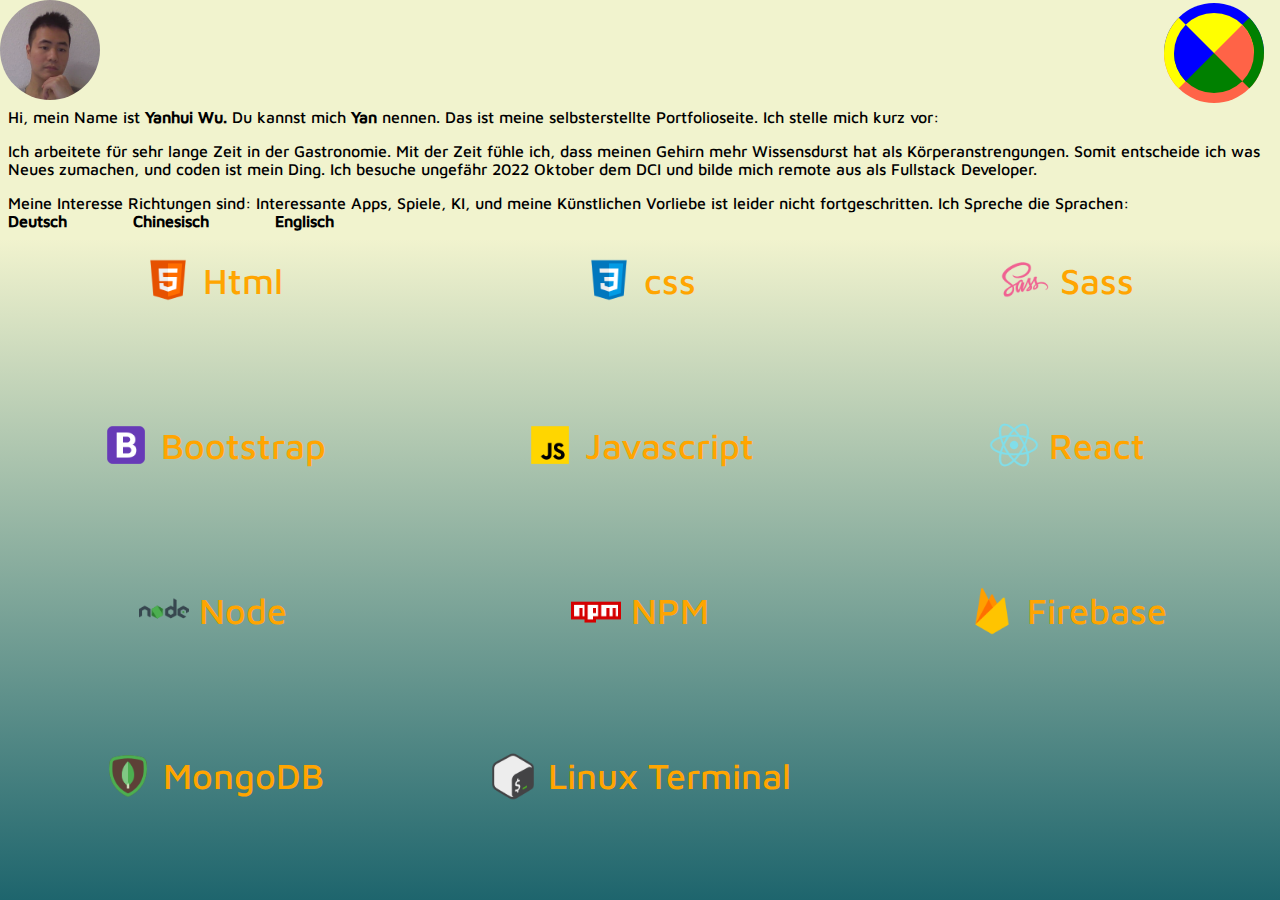
<file: index.html>
<!DOCTYPE html>
<html lang="en">
<head>
    <meta charset="UTF-8">
    <meta http-equiv="X-UA-Compatible" content="IE=edge">
    <meta name="viewport" content="width=device-width, initial-scale=1.0">
    <meta name="author" content="Yanhui Wu">
    <link rel="icon" href="Icon/icons8-code-64.png">
    <link rel="stylesheet" href="style.css">
    <link rel="stylesheet" href="https://cdnjs.cloudflare.com/ajax/libs/font-awesome/6.3.0/css/all.min.css" integrity="sha512-SzlrxWUlpfuzQ+pcUCosxcglQRNAq/DZjVsC0lE40xsADsfeQoEypE+enwcOiGjk/bSuGGKHEyjSoQ1zVisanQ==" crossorigin="anonymous" referrerpolicy="no-referrer" />
    <title>Yan's Projekt</title>
</head>
<body>

    <div id="container">
        <nav id="navi">
            <div class="navi-container navi-puls">
                
                <h2 class="navi-kreis"><p></p></h2>
                <ul class="navi-bar">
                    <li class="navi-home"><a href="index.html">Home</a> </li>
                    <li class="navi-projekt"><a href="projekt.html">Projekt</a> </li>
                    <li class="navi-kontakt"><a href="impressum.html">Kontakt</a> </li>
                </ul>
            </div>
        </nav>
        <header id="skills">
            
            <section class="skill-intro">
                <div class="skill-text">
                    <div id="skill-foto"></div>
                    <P>Hi, mein Name ist <span>Yanhui Wu.</span> Du kannst mich <span>Yan</span> nennen. Das ist meine selbsterstellte Portfolioseite. Ich stelle mich kurz vor: </P>
                    <p>Ich arbeitete für sehr lange Zeit in der Gastronomie. Mit der Zeit fühle ich, dass meinen Gehirn mehr Wissensdurst hat als Körperanstrengungen. Somit entscheide ich was Neues zumachen, und coden ist mein Ding. Ich besuche ungefähr 2022 Oktober dem DCI und bilde mich remote aus als Fullstack Developer.</p> <p>Meine Interesse Richtungen sind: Interessante Apps, Spiele, KI, und meine Künstlichen Vorliebe ist leider nicht fortgeschritten. Ich Spreche die Sprachen:  <span class="deutsch fa">Deutsch</span><span class="chinesisch fa">Chinesisch</span><span class="englisch fa">Englisch</span></p> 
                </div>
            </section>
            
            <summary class="skills-set">
                <div class="skill-html fa ">Html</div>
                <div class="skill-css fa">css</div>
                <div class="skill-sass fa">Sass</div>
                <div class="skill-bootstrap fa">Bootstrap</div>
                <div class="skill-javascript fa">Javascript</div>
                <div class="skill-react fa">React</div>
                <div class="skill-node fa">Node</div>
                <div class="skill-npm fa">NPM</div>
                <div class="skill-firebase fa">Firebase</div>
                <div class="skill-mongoDB fa">MongoDB</div>
                <div class="skill-terminal fa">Linux Terminal</div>

            </summary>
        </header>

    </div>


        
</body>
</html>
</file>
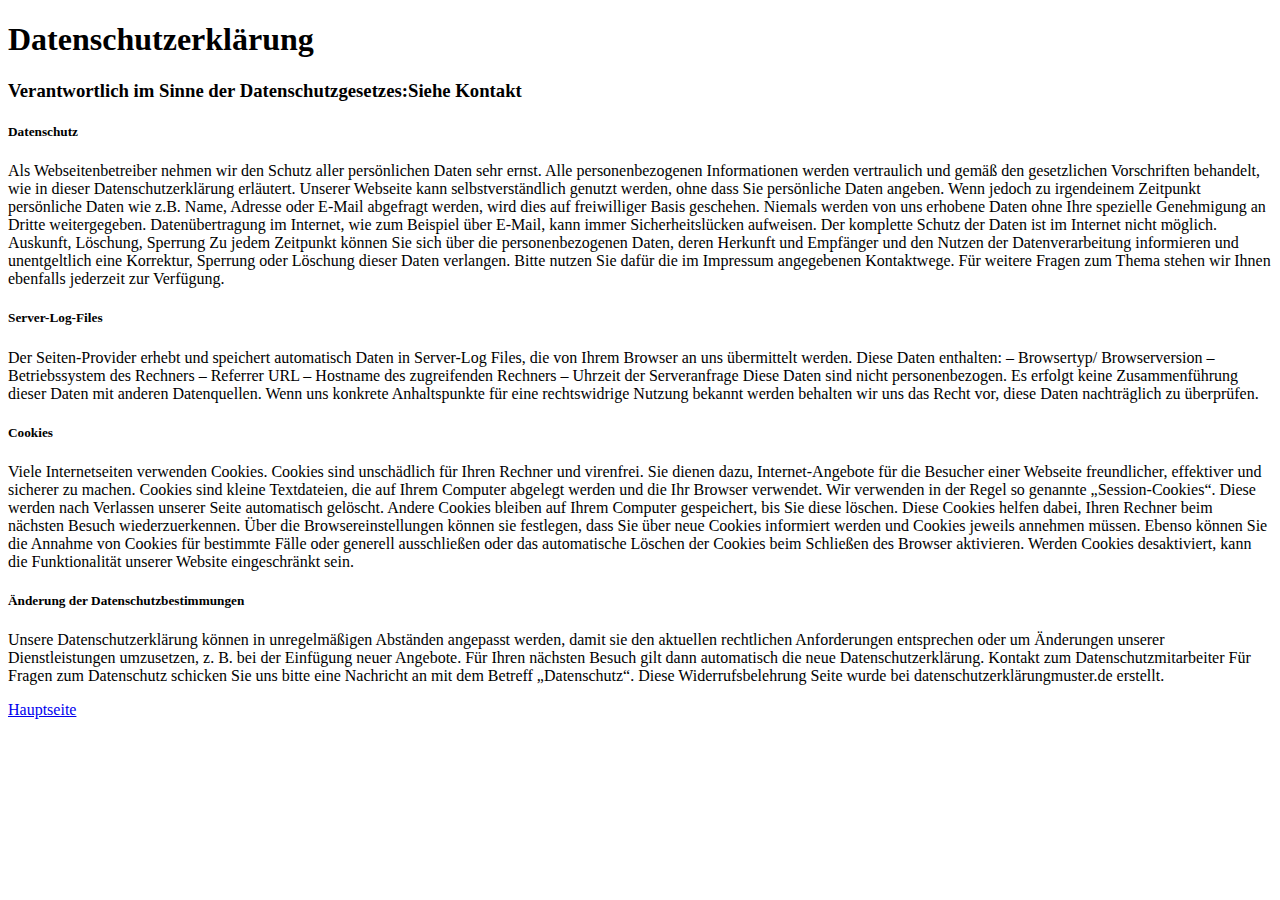
<file: datenschutz.html>
<!DOCTYPE html>
<html lang="en">
<head>
    <meta charset="UTF-8">
    <meta http-equiv="X-UA-Compatible" content="IE=edge">
    <meta name="viewport" content="width=device-width, initial-scale=1.0">
    <title>Datenschutz</title>
</head>
<body>

    
    <h1>Datenschutzerklärung</h1>
    
<h3>Verantwortlich im Sinne der Datenschutzgesetzes:Siehe Kontakt</h3>
<h5>Datenschutz</h5>
<p>Als Webseitenbetreiber nehmen wir den Schutz aller persönlichen Daten sehr ernst. Alle personenbezogenen Informationen werden vertraulich und gemäß den gesetzlichen Vorschriften behandelt, wie in dieser Datenschutzerklärung erläutert.

    Unserer Webseite kann selbstverständlich genutzt werden, ohne dass Sie persönliche Daten angeben. Wenn jedoch zu irgendeinem Zeitpunkt persönliche Daten wie z.B. Name, Adresse oder E-Mail abgefragt werden, wird dies auf freiwilliger Basis geschehen. Niemals werden von uns erhobene Daten ohne Ihre spezielle Genehmigung an Dritte weitergegeben.
    
    Datenübertragung im Internet, wie zum Beispiel über E-Mail, kann immer Sicherheitslücken aufweisen. Der komplette Schutz der Daten ist im Internet nicht möglich.
    
    Auskunft, Löschung, Sperrung
    
    Zu jedem Zeitpunkt können Sie sich über die personenbezogenen Daten, deren Herkunft und Empfänger und den Nutzen der Datenverarbeitung informieren und unentgeltlich eine Korrektur, Sperrung oder Löschung dieser Daten verlangen. Bitte nutzen Sie dafür die im Impressum angegebenen Kontaktwege. Für weitere Fragen zum Thema stehen wir Ihnen ebenfalls jederzeit zur Verfügung.</p>

    <h5>Server-Log-Files</h5>


<p>Der Seiten-Provider erhebt und speichert automatisch Daten in Server-Log Files, die von Ihrem Browser an uns übermittelt werden. Diese Daten enthalten:

    – Browsertyp/ Browserversion
    
    – Betriebssystem des Rechners
    
    – Referrer URL
    
    – Hostname des zugreifenden Rechners
    
    – Uhrzeit der Serveranfrage
    
    Diese Daten sind nicht personenbezogen. Es erfolgt keine Zusammenführung dieser Daten mit anderen Datenquellen. Wenn uns konkrete Anhaltspunkte für eine rechtswidrige Nutzung bekannt werden behalten wir uns das Recht vor, diese Daten nachträglich zu überprüfen.</p>


<h5>Cookies</h5>

<p>Viele Internetseiten verwenden Cookies. Cookies sind unschädlich für Ihren Rechner und virenfrei. Sie dienen dazu, Internet-Angebote für die Besucher einer Webseite freundlicher, effektiver und sicherer zu machen. Cookies sind kleine Textdateien, die auf Ihrem Computer abgelegt werden und die Ihr Browser verwendet.

    Wir verwenden in der Regel so genannte „Session-Cookies“. Diese werden nach Verlassen unserer Seite automatisch gelöscht. Andere Cookies bleiben auf Ihrem Computer gespeichert, bis Sie diese löschen. Diese Cookies helfen dabei, Ihren Rechner beim nächsten Besuch wiederzuerkennen.
    
    Über die Browsereinstellungen können sie festlegen, dass Sie über neue Cookies informiert werden und Cookies jeweils annehmen müssen. Ebenso können Sie die Annahme von Cookies für bestimmte Fälle oder generell ausschließen oder das automatische Löschen der Cookies beim Schließen des Browser aktivieren. Werden Cookies desaktiviert, kann die Funktionalität unserer Website eingeschränkt sein.</p>

<h5>Änderung der Datenschutzbestimmungen</h5>

<p>Unsere Datenschutzerklärung können in unregelmäßigen Abständen angepasst werden, damit sie den aktuellen rechtlichen Anforderungen entsprechen oder um Änderungen unserer Dienstleistungen umzusetzen, z. B. bei der Einfügung neuer Angebote. Für Ihren nächsten Besuch gilt dann automatisch die neue Datenschutzerklärung.

    Kontakt zum Datenschutzmitarbeiter
    
    Für Fragen zum Datenschutz schicken Sie uns bitte eine Nachricht an mit dem Betreff „Datenschutz“.
    
    Diese Widerrufsbelehrung Seite wurde bei datenschutzerklärungmuster.de erstellt.</p>





<a href="index.html">Hauptseite</a>
</body>
</html>
</file>
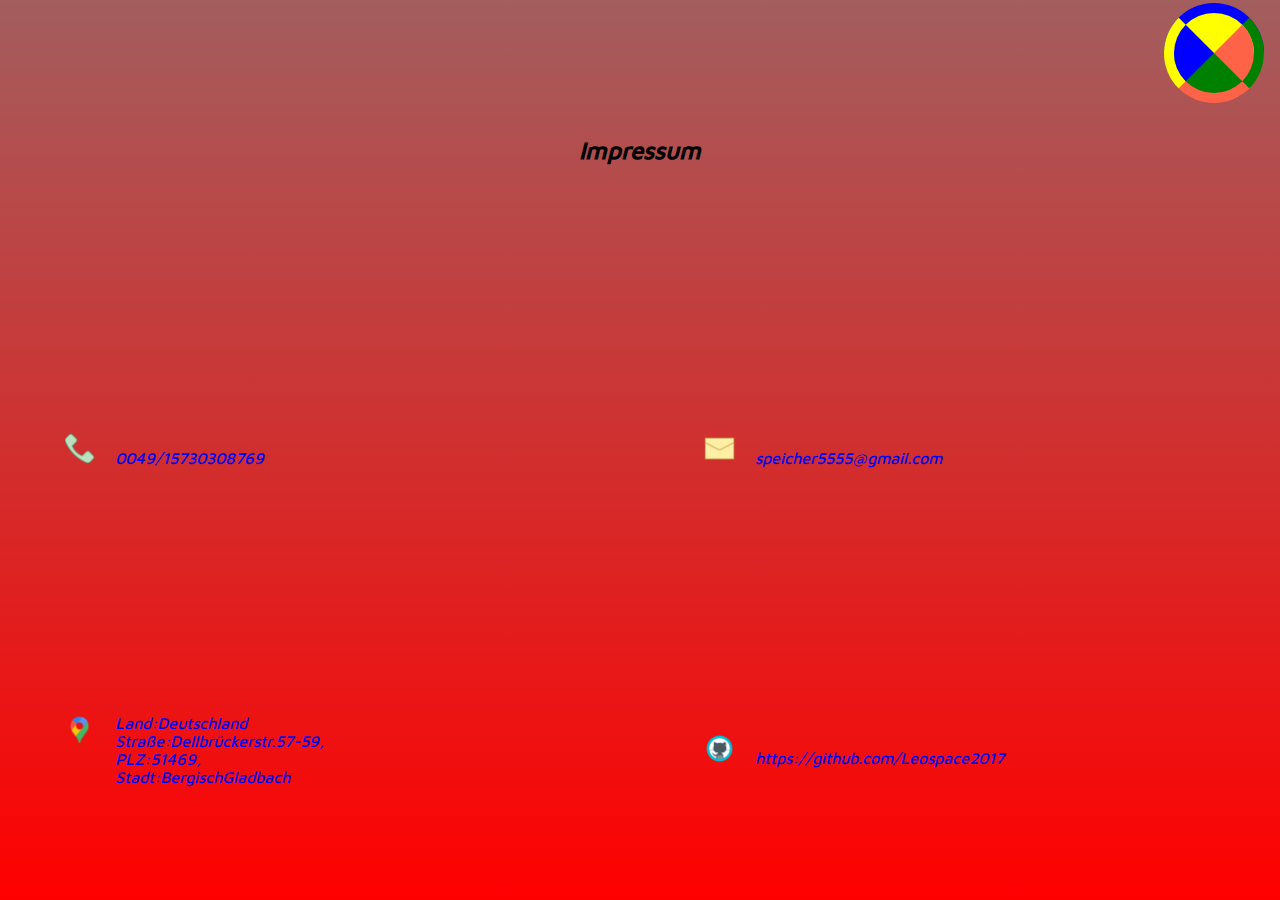
<file: impressum.html>
<!DOCTYPE html>
<html lang="en">
<head>
    <meta charset="UTF-8">
    <meta http-equiv="X-UA-Compatible" content="IE=edge">
    <meta name="viewport" content="width=device-width, initial-scale=1.0">
    <meta name="author" content="Yanhui Wu">
    <link rel="icon" href="Icon/icons8-code-64.png">
    <link rel="stylesheet" href="style.css">
    <link rel="stylesheet" href="https://cdnjs.cloudflare.com/ajax/libs/font-awesome/6.3.0/css/all.min.css" integrity="sha512-SzlrxWUlpfuzQ+pcUCosxcglQRNAq/DZjVsC0lE40xsADsfeQoEypE+enwcOiGjk/bSuGGKHEyjSoQ1zVisanQ==" crossorigin="anonymous" referrerpolicy="no-referrer" />
    <title>Yan's Projekt</title>
</head>
<body>
    <div id="container">
        <nav id="navi">
            <div class="navi-container navi-puls">
                
                <h2 class="navi-kreis"><p></p></h2>
                <ul class="navi-bar">
                    <li class="navi-home"><a href="index.html">Home</a> </li>
                    <li class="navi-projekt"><a href="projekt.html">Projekt</a> </li>
                    <li class="navi-kontakt"><a href="impressum.html">Kontakt</a> </li>
                </ul>
            </div>
        </nav>
        <footer id="kontakt">
            <address class="kontakt-impressum">
                <h2>Impressum</h2>
                <div ><a href="tel:004915730308769" class="kontakt-telefon">0049/15730308769</a></div>
                <div ><a href="mailto:speicher5555@gmail.com" class="kontakt-email">speicher5555@gmail.com</a>  </div>
                <div ><a href="https://www.google.de/maps/place/Dellbr%C3%BCcker+Str.+57,+51469+Bergisch+Gladbach/@50.990005,7.0873282,16.39z/data=!4m5!3m4!1s0x47bf283f504a4741:0x79dbf6864db776eb!8m2!3d50.9903175!4d7.0897677?hl=de" class="kontakt-adresse" target="_blank"><p>Land:Deutschland <br>  Straße:Dellbrückerstr.57-59, <br> PLZ:51469, <br> Stadt:BergischGladbach</p> </a> </div>
                <div ><a href="https://github.com/Leospace2017" class="kontakt-github" target="_blank">https://github.com/Leospace2017</a> </div>
            </address>
            
        </footer>
    </div>
</body>
</html>
</file>
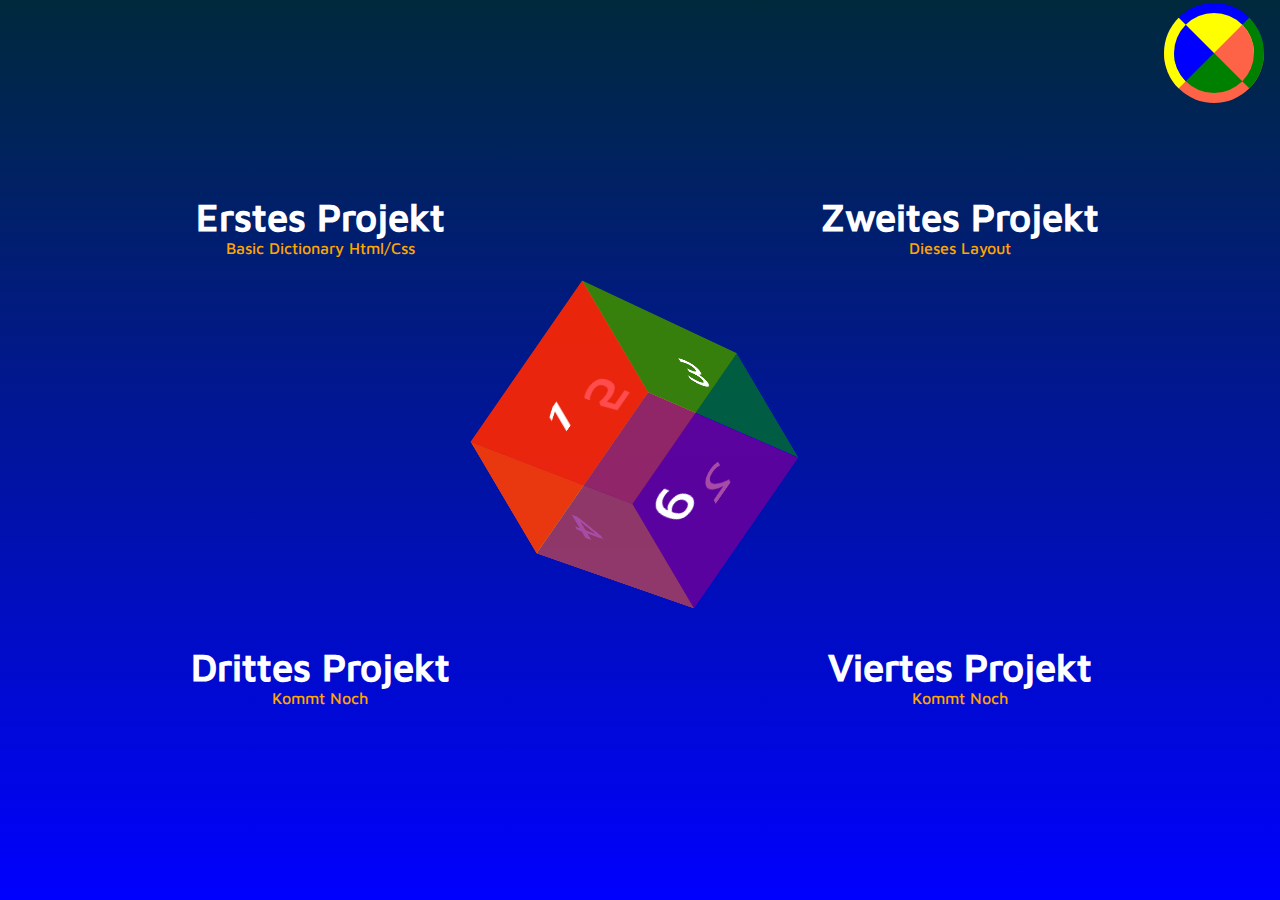
<file: projekt.html>
<!DOCTYPE html>
<html lang="en">
<head>
    <meta charset="UTF-8">
    <meta http-equiv="X-UA-Compatible" content="IE=edge">
    <meta name="viewport" content="width=device-width, initial-scale=1.0">
    <meta name="author" content="Yanhui Wu">
    <link rel="icon" href="Icon/icons8-code-64.png">
    <link rel="stylesheet" href="style.css">
    <link rel="stylesheet" href="https://cdnjs.cloudflare.com/ajax/libs/font-awesome/6.3.0/css/all.min.css" integrity="sha512-SzlrxWUlpfuzQ+pcUCosxcglQRNAq/DZjVsC0lE40xsADsfeQoEypE+enwcOiGjk/bSuGGKHEyjSoQ1zVisanQ==" crossorigin="anonymous" referrerpolicy="no-referrer" />
    <title>Yan's Projekt</title>
</head>
<body>
    <div id="container">  
        <nav id="navi">
            <div class="navi-container navi-puls">
                
                <h2 class="navi-kreis"><p></p></h2>
                <ul class="navi-bar">
                    <li class="navi-home"><a href="index.html">Home</a> </li>
                    <li class="navi-projekt"><a href="projekt.html">Projekt</a> </li>
                    <li class="navi-kontakt"><a href="impressum.html">Kontakt</a> </li>
                </ul>
            </div>
        </nav>      
        <main id="projekt">
        <div class="projekt-cube">
            <div class="box-container">
                <div class="box1">1</div>
                <div class="box2">2</div>
                <div class="box3">3</div>
                <div class="box4">4</div>
                <div class="box5">5</div>
                <div class="box6">6</div>
            </div>
        </div>
        <div class="projekt-1">
            <h4>Erstes Projekt</h4>
            <a href="Dictionary/index.html">Basic Dictionary Html/Css</a>
        </div>
        <div class="projekt-2">
            <h4>Zweites Projekt</h4>
                <a href="#">Dieses Layout</a>                  

        </div>
        <div class="projekt-3">
            <h4>Drittes Projekt</h4>
            <a href="#">Kommt Noch</a>
            
        </div>
        <div class="projekt-4">
            <h4>Viertes Projekt</h4>
            <a href="#">Kommt Noch</a>
            
        </div>

        
    </main>
</div>
</body>
</html>
</file>
<file: style.css>
@charset "UTF-8";
/* Farbe */
/* Schriftgröße */
/* BIlder */
/* Responsive */
/* Layout */
/* Config */
/* Div einstellen */
/* BorderShape */
/* background-image */
/* dice */
/* Icon */
@font-face {
  font-family: Maven;
  src: url(/Font/Maven_Pro/static/MavenPro-Medium.ttf);
  font-weight: normal;
}
#container {
  display: grid;
  width: 100%;
  grid: auto-flow 100vh 100vh 75vh/none;
}

* {
  padding: 0;
  margin: 0;
  box-sizing: border-box;
  list-style: none;
  text-decoration: none;
  font-family: "Maven", sans-serif;
  scroll-behavior: smooth;
}

header {
  display: grid;
  grid: auto 1fr/none;
  height: 100%;
  width: 100%;
  /* section,summary */
}

footer {
  background: linear-gradient(0.5turn, rgb(163, 94, 94), red);
}

@media (min-width: 1025px) {
  #container {
    display: grid;
    width: 100%;
    grid: auto-flow 100vh 100vh 30vh/none;
  }
}
.skill-intro {
  display: grid;
  height: 100%;
  width: 100%;
  grid: auto auto/none;
}
.skill-intro #skill-foto {
  height: 100px;
  width: 100px;
  border-radius: 50%;
  background: url(Image/me2.png);
  background-size: cover;
  background-position: center;
  background-repeat: no-repeat;
  background-color: tomato;
  place-self: start left;
}
.skill-intro .skill-text {
  height: auto;
  width: 100%;
  background-color: #F1F3CE;
}
.skill-intro .skill-text p {
  padding: 0.5em;
}
.skill-intro .skill-text span {
  font-weight: 600;
}
.skill-intro .skill-text .deutsch::after {
  content: "\f005\f005\f005\f005";
  font-family: "Font Awesome 6 Free";
  padding: 0 0.5em;
}
.skill-intro .skill-text .englisch::after {
  content: "\f005\f005\f005";
  font-family: "Font Awesome 6 Free";
  padding: 0 0.5em;
}
.skill-intro .skill-text .chinesisch::after {
  content: "\f005\f005\f005\f005";
  font-family: "Font Awesome 6 Free";
  padding: 0 0.5em;
}

@media (min-width: 1025px) {
  .skill-intro {
    grid: auto/1fr;
    justify-content: start;
  }
}
/* skills */
.skills-set {
  background: linear-gradient(to bottom, #F1F3CE, #1E656D);
  position: relative;
  height: 100%;
  width: 100%;
  display: grid;
  grid: repeat(12, 1fr)/none;
  place-items: center center;
  z-index: 0;
}
.skills-set div {
  color: orange;
  display: flex;
  align-items: center;
}
.skills-set div:hover {
  color: #F1F3CE;
}
.skills-set div:hover::after {
  background-color: #F1F3CE;
}
.skills-set .skill-html::before {
  content: "";
  width: 25px;
  height: 25px;
  display: inline-block;
  margin: 0 10px 0 0;
  background-image: url(Icon/icons8-html-5-64.png);
  background-size: cover;
  background-position: center;
  background-repeat: no-repeat;
  background-color: tomato;
  background-color: transparent;
}
.skills-set .skill-html:hover::after {
  content: "\f005\f005\f005\f005\f5c0";
  font-family: "Font Awesome 6 Free";
  position: absolute;
  bottom: 10px;
  left: 50%;
  translate: -50%;
  color: black;
  z-index: -3;
}
.skills-set .skill-css::before {
  content: "";
  width: 25px;
  height: 25px;
  display: inline-block;
  margin: 0 10px 0 0;
  background-image: url(Icon/icons8-css3-64.png);
  background-size: cover;
  background-position: center;
  background-repeat: no-repeat;
  background-color: tomato;
  background-color: transparent;
}
.skills-set .skill-css:hover::after {
  content: "\f005\f005\f005\f005\f5c0";
  font-family: "Font Awesome 6 Free";
  position: absolute;
  bottom: 10px;
  left: 50%;
  translate: -50%;
  color: black;
}
.skills-set .skill-sass::before {
  content: "";
  width: 25px;
  height: 25px;
  display: inline-block;
  margin: 0 10px 0 0;
  background-image: url(Icon/icons8-sass-64.png);
  background-size: cover;
  background-position: center;
  background-repeat: no-repeat;
  background-color: tomato;
  background-color: transparent;
}
.skills-set .skill-sass:hover::after {
  content: "\f005\f005\f005\f5c0";
  font-family: "Font Awesome 6 Free";
  position: absolute;
  bottom: 10px;
  left: 50%;
  translate: -50%;
  color: black;
}
.skills-set .skill-bootstrap::before {
  content: "";
  width: 25px;
  height: 25px;
  display: inline-block;
  margin: 0 10px 0 0;
  background-image: url(Icon/icons8-bootstrap-64.png);
  background-size: cover;
  background-position: center;
  background-repeat: no-repeat;
  background-color: tomato;
  background-color: transparent;
}
.skills-set .skill-bootstrap:hover::after {
  content: "\f005\f005\f005";
  font-family: "Font Awesome 6 Free";
  position: absolute;
  bottom: 10px;
  left: 50%;
  translate: -50%;
  color: black;
}
.skills-set .skill-javascript::before {
  content: "";
  width: 25px;
  height: 25px;
  display: inline-block;
  margin: 0 10px 0 0;
  background-image: url(Icon/icons8-javascript-64.png);
  background-size: cover;
  background-position: center;
  background-repeat: no-repeat;
  background-color: tomato;
  background-color: transparent;
}
.skills-set .skill-javascript:hover::after {
  content: "\f005\f005\f5c0";
  font-family: "Font Awesome 6 Free";
  position: absolute;
  bottom: 10px;
  left: 50%;
  translate: -50%;
  color: black;
}
.skills-set .skill-react::before {
  content: "";
  width: 25px;
  height: 25px;
  display: inline-block;
  margin: 0 10px 0 0;
  background-image: url(Icon/icons8-react-native-64.png);
  background-size: cover;
  background-position: center;
  background-repeat: no-repeat;
  background-color: tomato;
  background-color: transparent;
}
.skills-set .skill-react:hover::after {
  content: "\f005\f5c0";
  font-family: "Font Awesome 6 Free";
  position: absolute;
  bottom: 10px;
  left: 50%;
  translate: -50%;
  color: black;
}
.skills-set .skill-node::before {
  content: "";
  width: 25px;
  height: 25px;
  display: inline-block;
  margin: 0 10px 0 0;
  background-image: url(Icon/icons8-nodejs-64.png);
  background-size: cover;
  background-position: center;
  background-repeat: no-repeat;
  background-color: tomato;
  background-color: transparent;
}
.skills-set .skill-node:hover::after {
  content: "\f005";
  font-family: "Font Awesome 6 Free";
  position: absolute;
  bottom: 10px;
  left: 50%;
  translate: -50%;
  color: black;
}
.skills-set .skill-npm::before {
  content: "";
  width: 25px;
  height: 25px;
  display: inline-block;
  margin: 0 10px 0 0;
  background-image: url(Icon/icons8-npm-64.png);
  background-size: cover;
  background-position: center;
  background-repeat: no-repeat;
  background-color: tomato;
  background-color: transparent;
}
.skills-set .skill-npm:hover::after {
  content: " \f005";
  font-family: "Font Awesome 6 Free";
  position: absolute;
  bottom: 10px;
  left: 50%;
  translate: -50%;
  color: black;
}
.skills-set .skill-firebase::before {
  content: "";
  width: 25px;
  height: 25px;
  display: inline-block;
  margin: 0 10px 0 0;
  background-image: url(Icon/icons8-firebase-64.png);
  background-size: cover;
  background-position: center;
  background-repeat: no-repeat;
  background-color: tomato;
  background-color: transparent;
}
.skills-set .skill-firebase:hover::after {
  content: "\f5c0";
  font-family: "Font Awesome 6 Free";
  position: absolute;
  bottom: 10px;
  left: 50%;
  translate: -50%;
  color: black;
}
.skills-set .skill-mongoDB::before {
  content: "";
  width: 25px;
  height: 25px;
  display: inline-block;
  margin: 0 10px 0 0;
  background-image: url(Icon/icons8-mongodb-64.png);
  background-size: cover;
  background-position: center;
  background-repeat: no-repeat;
  background-color: tomato;
  background-color: transparent;
}
.skills-set .skill-mongoDB:hover::after {
  content: "\f5c0";
  font-family: "Font Awesome 6 Free";
  position: absolute;
  bottom: 10px;
  left: 50%;
  translate: -50%;
  color: black;
}
.skills-set .skill-terminal::before {
  content: "";
  width: 25px;
  height: 25px;
  display: inline-block;
  margin: 0 10px 0 0;
  background-image: url(Icon/icons8-bash-64.png);
  background-size: cover;
  background-position: center;
  background-repeat: no-repeat;
  background-color: tomato;
  background-color: transparent;
}
.skills-set .skill-terminal:hover::after {
  content: "\f005\f005";
  font-family: "Font Awesome 6 Free";
  position: absolute;
  bottom: 10px;
  left: 50%;
  translate: -50%;
  color: black;
}

@media (min-width: 1025px) {
  .skills-set {
    grid: repeat(4, 1fr)/repeat(3, 1fr);
    place-items: start center;
    font-size: clamp(1.5rem, 2.8vw, 2.3rem);
  }
  .skills-set div {
    padding-top: 1rem;
  }
  .skills-set [class*=skill]::before {
    content: "";
    display: block;
    background-size: cover;
    background-position: center;
    background-repeat: no-repeat;
    background-color: tomato;
    height: 50px;
    width: 50px;
    margin-right: 10px;
    background-color: transparent;
  }
}
#navi {
  height: 100px;
  width: 100px;
  position: fixed;
  inset: 0.2rem 1rem auto auto;
  z-index: 10;
}
#navi .navi-container {
  height: 100%;
  width: 100%;
  position: relative;
  z-index: 12;
  border-radius: 50%;
}
#navi .navi-container::before {
  content: "";
  display: block;
  position: absolute;
  height: 0;
  width: 0;
  border: 50px solid blue;
  border-radius: 50%;
  border-left: 50px solid yellow;
  border-bottom: 50px solid tomato;
  border-right: 50px solid green;
  z-index: 11;
  animation: puls 1s ease alternate infinite both running;
  -webkit-animation: puls 1s ease alternate infinite both running;
}
#navi .navi-container:hover::before {
  animation-play-state: paused;
  -webkit-animation-play-state: paused;
}
#navi .navi-container h2.navi-kreis {
  height: 100%;
  width: 100%;
  position: absolute;
  z-index: 12;
}
#navi .navi-container h2.navi-kreis p {
  display: block;
  margin: 10px auto;
  height: 0;
  width: 0;
  border: 2.5rem solid blue;
  border-radius: 50%;
  border-top: 2.5rem solid yellow;
  border-right: 2.5rem solid tomato;
  border-bottom: 2.5rem solid green;
  animation: drehen 2s infinite alternate running;
  -webkit-animation: drehen 2s infinite alternate running;
}
#navi .navi-container h2.navi-kreis:hover p {
  animation-play-state: paused;
  -webkit-animation-play-state: paused;
}
#navi .navi-container ul.navi-bar {
  position: absolute;
  inset: 15px 20px auto auto;
  z-index: 1;
  direction: rtl;
}
#navi .navi-container ul.navi-bar a {
  color: brown;
}
#navi .navi-container .navi-home,
#navi .navi-container .navi-projekt,
#navi .navi-container .navi-kontakt {
  transition: all 0.5s ease-out;
  text-align: center;
  line-height: 20px;
}
#navi .navi-container .navi-home:hover,
#navi .navi-container .navi-projekt:hover,
#navi .navi-container .navi-kontakt:hover {
  background-color: black;
  border-radius: 5px;
}
#navi .navi-container:hover .navi-home,
#navi .navi-container:hover .navi-projekt,
#navi .navi-container:hover .navi-kontakt {
  transform: translate(-75px) rotate(360deg);
  padding-top: 5px;
}

@-webkit-keyframes drehen {
  0% {
    transform: rotate(1turn);
  }
  100% {
    transform: rotate(5turn);
  }
}
@keyframes drehen {
  0% {
    transform: rotate(1turn);
  }
  100% {
    transform: rotate(5turn);
  }
}
@-webkit-keyframes puls {
  0% {
    opacity: 0;
  }
  50% {
    rotate: 5turn;
  }
  100% {
    scale: 1.01;
    opacity: 0.3;
  }
}
@keyframes puls {
  0% {
    opacity: 0;
  }
  50% {
    rotate: 5turn;
  }
  100% {
    scale: 1.01;
    opacity: 0.3;
  }
}
main {
  height: 100%;
  width: 100%;
  color: white;
  display: grid;
  grid-template: repeat(6, 1fr)/none;
  justify-content: center;
  background: linear-gradient(0.5turn, #00293C, blue);
}
main .projekt-cube {
  display: grid;
  width: 200px;
  grid-area: 6/1/6/1;
}
main .projekt-cube .box-container {
  place-self: bottom center;
  height: 200px;
  width: 200px;
  perspective: 3000px;
  perspective-origin: 50% 50%;
  transform-style: preserve-3d;
  transform: rotate3d(1, -1, -1, 5.2turn);
  transition: all 1s ease;
}
main .projekt-cube .box-container:hover {
  transform: rotateX(5turn) rotateY(5turn);
}
main .projekt-cube .box-container .box1,
main .projekt-cube .box-container .box2,
main .projekt-cube .box-container .box3,
main .projekt-cube .box-container .box4,
main .projekt-cube .box-container .box5,
main .projekt-cube .box-container .box6 {
  top: 50%;
  left: 50%;
  translate: -50% -50%;
  text-align: center;
  line-height: 200px;
  font-size: 4rem;
  display: block;
  position: absolute;
  width: 200px;
  height: 200px;
}
main .projekt-cube .box-container .box1 {
  background-color: rgba(255, 0, 0, 0.7);
  transform: translateZ(100px);
}
main .projekt-cube .box-container .box2 {
  background-color: rgba(0, 0, 255, 0.7);
  transform: rotateY(180deg) translateZ(100px);
}
main .projekt-cube .box-container .box3 {
  background-color: rgba(0, 128, 0, 0.7);
  transform: rotateY(90deg) translateZ(100px);
}
main .projekt-cube .box-container .box4 {
  background-color: rgba(255, 255, 0, 0.7);
  transform: rotateY(-90deg) translateZ(100px);
}
main .projekt-cube .box-container .box5 {
  background-color: rgba(255, 165, 0, 0.7);
  transform: rotateX(90deg) translateZ(100px);
}
main .projekt-cube .box-container .box6 {
  background-color: rgba(128, 0, 128, 0.7);
  transform: rotateX(-90deg) translateZ(100px);
}

#projekt div {
  place-self: center center;
  display: grid;
  place-items: center center;
}
#projekt div a {
  color: orange;
}
#projekt div a:hover {
  color: rgb(163, 94, 94);
}
#projekt div h4 {
  font-size: clamp(2rem, 3vw, 3rem);
}

/* Desktop Main */
@media (min-width: 1025px) {
  main {
    display: grid;
    grid: 1fr 1fr/1fr 1fr;
  }
  main .projekt-cube {
    display: grid;
    height: 200px;
    width: 200px;
    place-self: center center;
    position: absolute;
  }
}
.kontakt-impressum {
  display: grid;
  grid: repeat(5, auto)/1fr;
  height: 100%;
  width: 400px;
  padding-top: 80px;
  margin: auto;
}
.kontakt-impressum div .kontakt-telefon::before {
  padding: 0.5em;
  content: "";
  width: 15px;
  height: 15px;
  display: inline-block;
  margin: 0 20px 0 0;
  background-image: url(Icon/icons8-telefon-64.png);
  background-size: cover;
  background-position: center;
  background-repeat: no-repeat;
  background-color: tomato;
  background-color: transparent;
}
.kontakt-impressum div .kontakt-email::before {
  padding: 0.5em;
  content: "";
  width: 15px;
  height: 15px;
  display: inline-block;
  margin: 0 20px 0 0;
  background-image: url(Icon/icons8-nachricht-64.png);
  background-size: cover;
  background-position: center;
  background-repeat: no-repeat;
  background-color: tomato;
  background-color: transparent;
}
.kontakt-impressum div .kontakt-adresse {
  display: flex;
}
.kontakt-impressum div .kontakt-adresse::before {
  padding: 0.5em;
  content: "";
  width: 15px;
  height: 15px;
  display: inline-block;
  margin: 0 20px 0 0;
  background-image: url(Icon/icons8-google-maps-64.png);
  background-size: cover;
  background-position: center;
  background-repeat: no-repeat;
  background-color: tomato;
  background-color: transparent;
}
.kontakt-impressum div .kontakt-github::before {
  padding: 0.5em;
  content: "";
  width: 15px;
  height: 15px;
  display: inline-block;
  margin: 0 20px 0 0;
  background-image: url(Icon/icons8-github-64.png);
  background-size: cover;
  background-position: center;
  background-repeat: no-repeat;
  background-color: tomato;
  background-color: transparent;
}

#kontakt > p {
  position: fixed;
  inset: auto 5px 2px auto;
}
#kontakt > p span:hover {
  color: white;
}

@media (min-width: 1025px) {
  .kontakt-impressum {
    padding: 0;
    grid: 1fr 1fr 1fr auto/1fr 1fr;
    height: 100%;
    width: 100%;
    justify-content: center center;
  }
  .kontakt-impressum h2 {
    grid-area: 1/1/1/3;
    place-self: center center;
  }
  .kontakt-impressum div {
    place-self: center start;
    margin-left: 10%;
  }
}
/*# sourceMappingURL=style.css.map *//*# sourceMappingURL=style.css.map */
</file>
